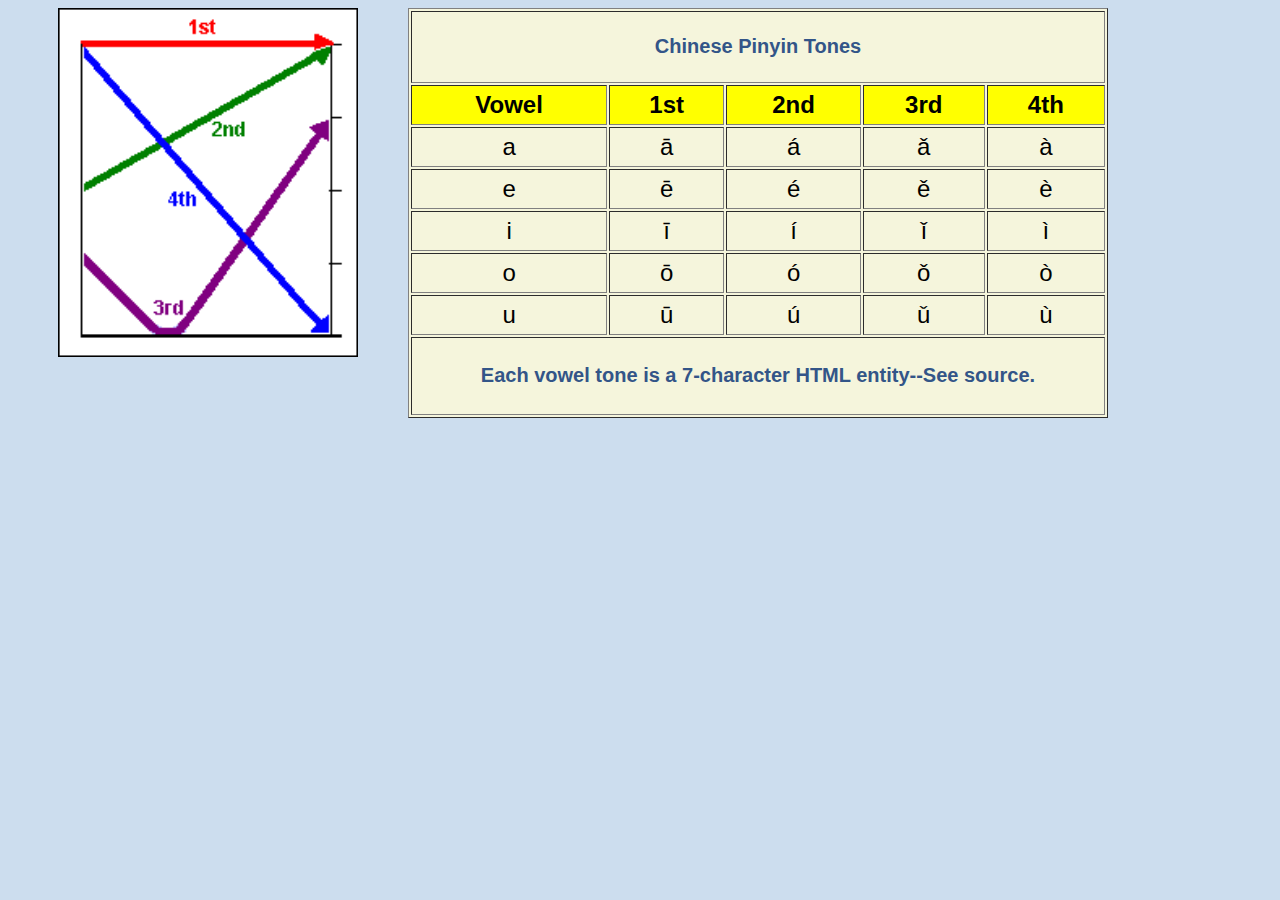
<file: chineseZodiac/pinyin-tones.html>
<!doctype html>
<html>
<head>
<meta charset="utf-8">

<title>HTML Entities for Pinyin  Tones</title>

</head>

<style>

	body {
		background-color: #CDE;
		font-family: sans-serif;
		text-align: center;
	}
	
	h1, h2 {
		color: #358;
		padding: 5px;
		font-size: smaller;
	}
	
	table {
		background-color: beige;
	}
	
	th {
		background-color: yellow;
	}

	
</style>

<body>

	<div id="container">
 
        
        <aside>
            <img src="images/tones.gif" align="left" hspace="50px" width="300px" height="auto">
        </aside>
        
        <main>
        
        	<table width="700px" border="1" cellpadding="5" style="font-size:1.5rem">
            
                <tr>
                    <td colspan="5">
                        <h1>Chinese Pinyin Tones</h1>
                    </td>
                </tr>
                
                <tr>
                    <th>Vowel</th>
                    <th>1st</th>
                    <th>2nd</th>
                    <th>3rd</th>
                    <th>4th</th>
                </tr>
                
                <tr>
                    <td>a</td>
                    <td>a&#772;</td>
                    <td>a&#769;</td>
                    <td>a&#780;</td>
                    <td>a&#768;</td>
                </tr>
                
                <tr>
                    <td>e</td>
                    <td>e&#772;</td>
                    <td>e&#769;</td>
                    <td>e&#780;</td>
                    <td>e&#768;</td>
                </tr>
                
                <tr>
                    <td>i</td>
                    <td>i&#772;</td>
                    <td>i&#769;</td>
                    <td>i&#780;</td>
                    <td>i&#768;</td>
                </tr>
                
                <tr>
                    <td>o</td>
                    <td>o&#772;</td>
                    <td>o&#769;</td>
                    <td>o&#780;</td>
                    <td>o&#768;</td>
                </tr>
                
                <tr>
                    <td>u</td>
                    <td>u&#772;</td>
                    <td>u&#769;</td>
                    <td>u&#780;</td>
                    <td>u&#768;</td>
                </tr>
                
                <tr>
                    <td colspan="5">
                        <h2>Each vowel tone is a 7-character HTML entity--See source.</h2>
                    </td>
                </tr>

           </table>
            
        </main>
        
      </div><!-- close container -->
      
      <script>
	  
	 var pinyinArr = ["ji&#772;", "niu&#769;", "gou&#780;", "lo&#769;ng", "ya&#769;ng", "ma&#780;", "ho&#769;uzi", "zhu&#772;", "tu&#768;zi", "la&#780;oshu&#780;", "she&#769;", "la&#780;ohu&#780;"];
		
      </script>
    
    
</body>

</html>
</file>
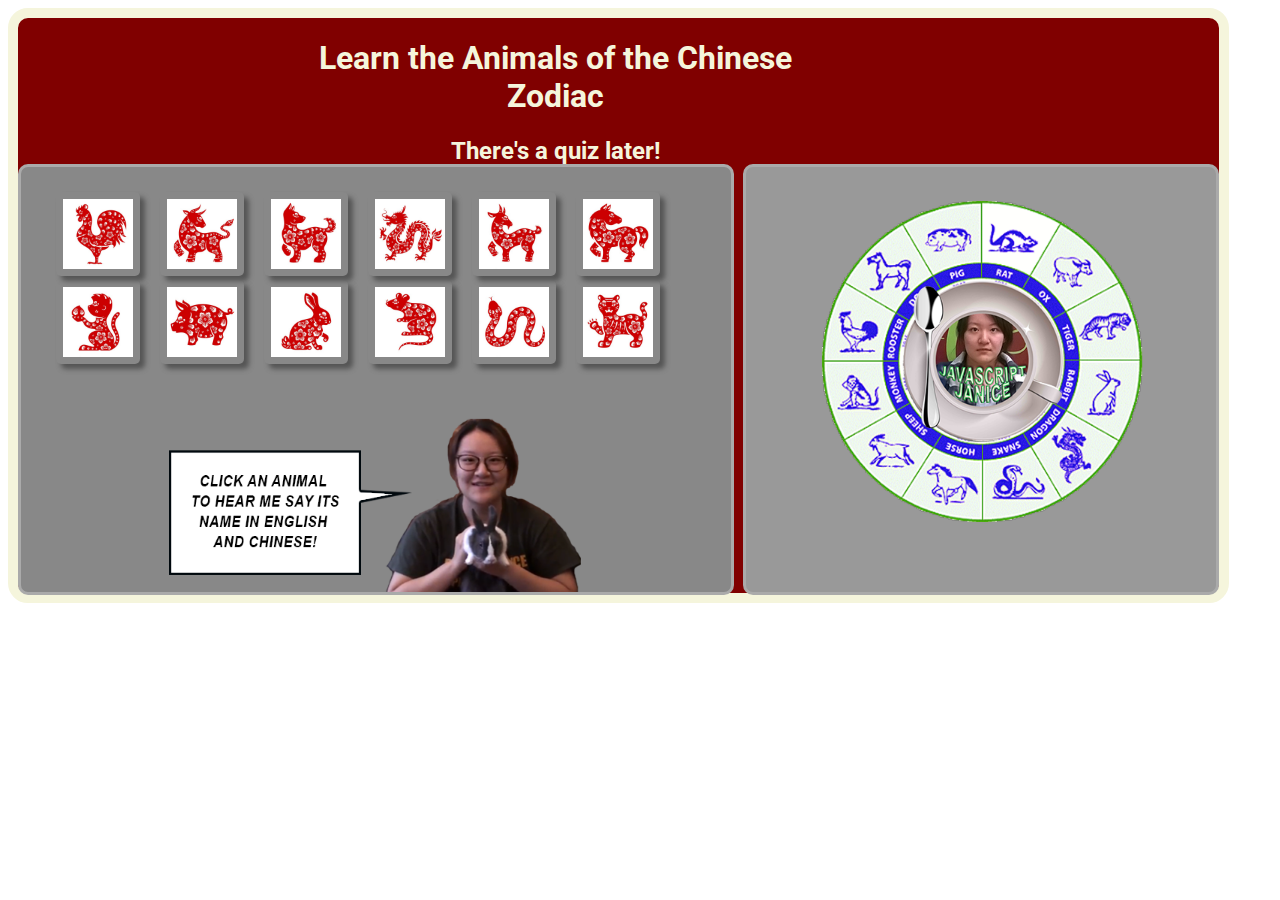
<file: zodiacAnimals/zodiac.html>
<!DOCTYPE html>
<html>
	<head>
		<meta charset="UTF-8">
		<title>Chinese Zodiac Animals</title>
		<link href="css/zodiac.css" rel="stylesheet" type="text/css">
		<link href="https://fonts.googleapis.com/css?family=Roboto" rel="stylesheet">
</head>
<body>
	<div id="container">
			<div id="upper">
				<h1>Learn the Animals of the Chinese Zodiac</h1>
				<h2>There's a quiz later!</h2>
			</div>
		
    	<div id="bigPic">
				<img id="largeImage">
			</div>
      <div id="thumbnails">
				<div id="char">
					<img id="chinCharacter">
				</div>
			</div>
        
  </div>
<!-- Absolute position div to hold chinese character image !-->
	
<!-- Javascript Scripts !-->
	<script src="js/zodiac.js" type="text/javascript"></script>
	
</body>
</html>
</file>
<file: zodiacAnimals/css/zodiac.css>
@charset="UTF-8";

h1 {
	text-align: center;
}

h2 {
	text-align: center;
}

#container {
	background-color: maroon;
	width: 95%;
	height: 575px;
	border: 10px solid beige;
	border-radius: 20px;
}

#upper {
	color: beige;
	font-family: Roboto, sans-serif;
	width: 575px;
	height: 125px;
	padding-left: 250px;
	text-align: center;
}

#bigPic {
	width: 66%;
	background-color: #999;
	width: 35%;
	height: 375px;
	float: right;
	border-radius: 10px;
	border: 3px solid #AAA;
	padding: 25px;
	text-align: center;
	font-size: 25px;
	font-family: Roboto, sans-serif;
}

#bigPic img {
	width: 80%;
	height: auto;
	border-radius: 20px;
}


#thumbnails {
	width: 55%;
	background-color: #888;
	background-size: 450px;
	height: 375px;
	float: left;
	border-radius: 10px;
	border: 3px solid #AAA;
	padding: 25px;
	background-image: url(../images/janice-w-bunny-600x261.png);
	background-repeat: no-repeat;
	background-position: bottom;
}

#thumbnails img {
	width: 70px;
	height: 70px;
	border-radius: 5px;
	margin-left: 10px;
	margin-right: 10px;
	padding: 7px;
	box-shadow: 5px 5px 5px #555;
}

/* CSS for the absolute position div that holds a Chinese character image */
#char {
	display: none;
	position: absolute;
	background-color: white;
	height: 100px;
	margin-left: 130px;
	margin-top: 265px;
}

#char img {
	box-shadow: none;
	height: 100px;
	width: 145px;
}
</file>
